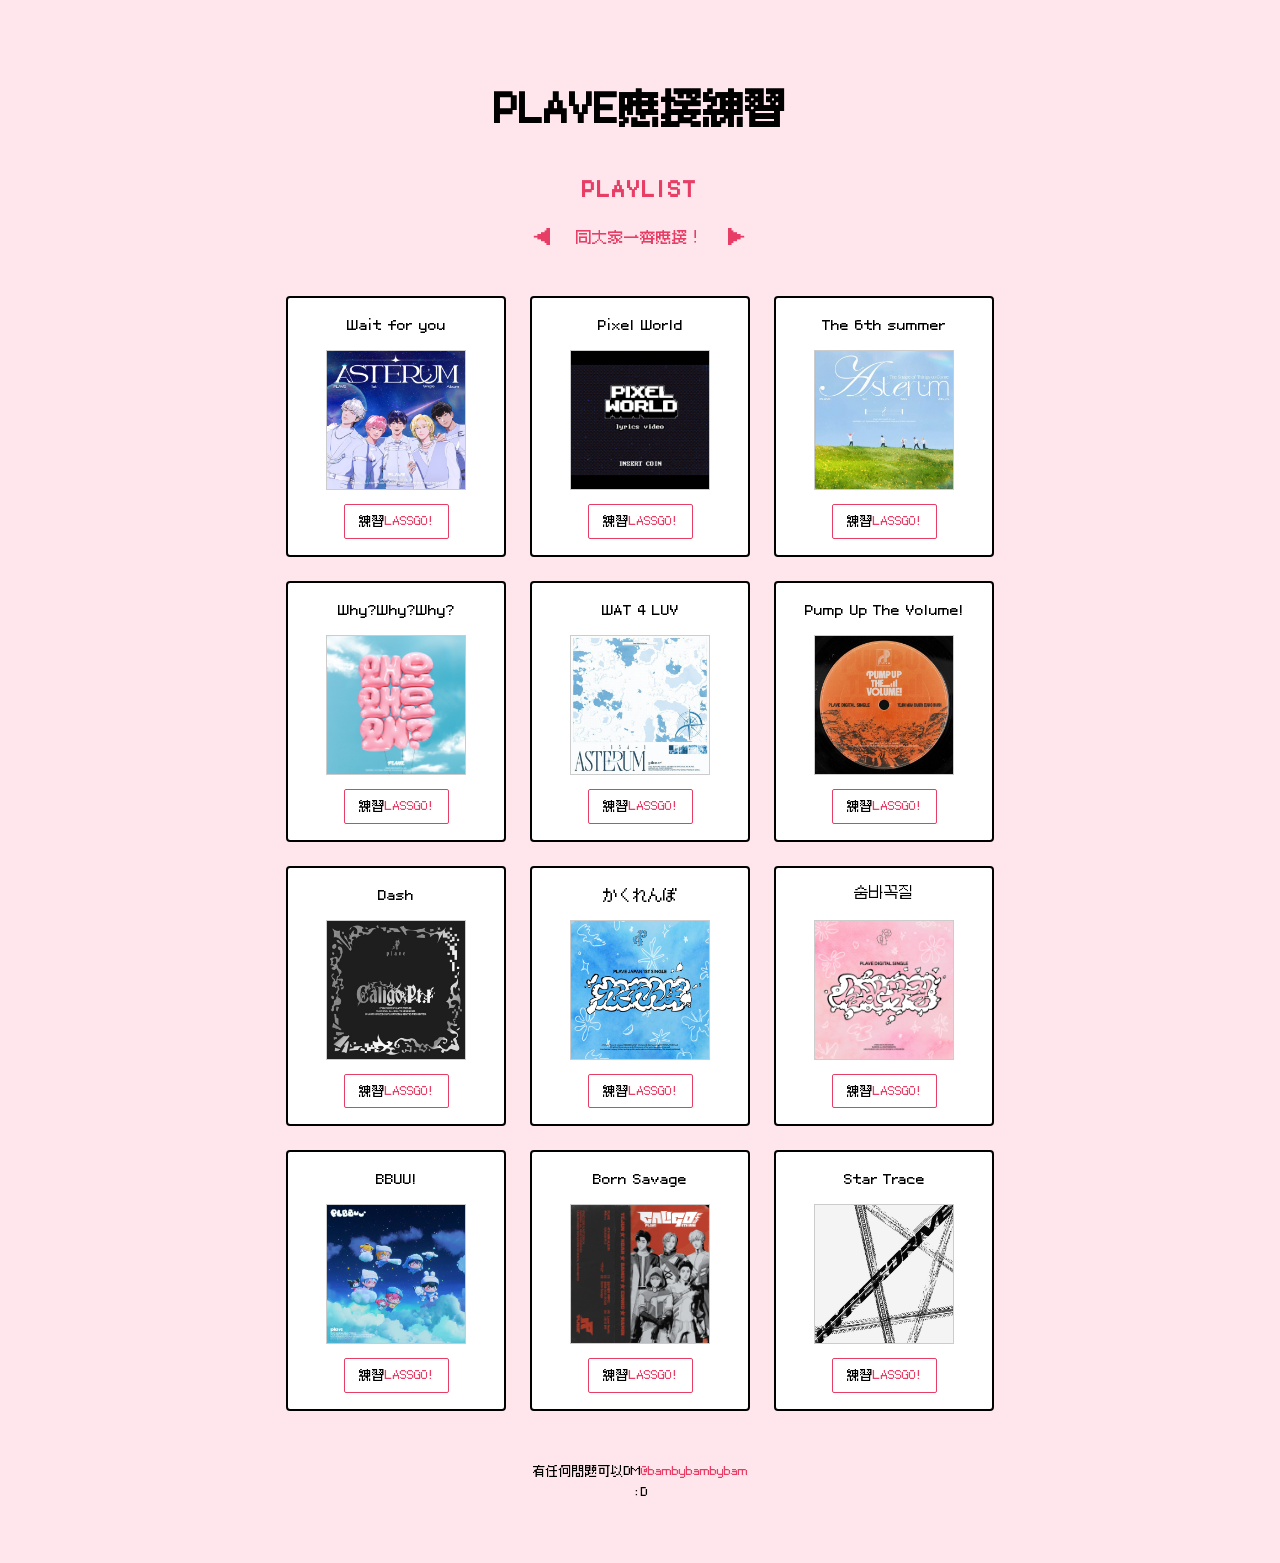
<file: index.html>
<!DOCTYPE html>
<html lang="zh-Hant">
<head>
  <meta charset="UTF-8">
  <meta name="viewport" content="width=device-width, initial-scale=1.0">
  <meta name="theme-color" content="#f8f6fc">

  <title> PLAVE應援練習 </title>

  <link rel="stylesheet" href="style.css">

  <!--
    YouTube IFrame API 由 script.js 動態載入。
    這樣可以確保 API 載入時，回呼函式已準備好。
  -->
  <script src="script.js" defer></script>
</head>

<body>
  <div class="app">

    <!-- =========================
         共用頁首
         ========================= -->
    <header class="header">
      <a href="#" id="home-logo" class="brand">
        <span class="brand-icon">♫</span>
        <span>LYRICS<span class="brand-accent"> CLUB</span></span>
      </a>

      <span class="header-tag"> </span>
    </header>

    <main>

     <!-- =========================
     頁面一：歌曲列表
     ========================= -->
  <section id="home-page">

  <h1 class="main-title">PLAVE應援練習</h1>

  <h2 class="playlist-title">PLAYLIST</h2>

  <div class="version-switcher">
    <button id="version-prev" type="button">◀</button>
    <span id="version-label">同大家一齊應援！</span>
    <button id="version-next" type="button">▶</button>
  </div>

  <!-- JavaScript 會根據 SONGS 陣列自動產生歌曲卡片 -->
  <div id="song-list" class="song-grid"></div>

  <footer class="site-footer">
    有任何問題可以DM<span class="highlight">@bambybambybam</span><br>
    :D
  </footer>

  </section>

      <!-- =========================
           頁面二：同步歌詞播放器
           預設隱藏
           ========================= -->
      <section id="player-page" hidden>

        <!-- 返回按鈕 -->
        <button id="back-to-list" class="back-button" type="button">
          <span aria-hidden="true">←</span>
          返回歌曲列表
        </button>

        <!-- 播放頁標題 -->
        <section class="intro player-intro">
          <p class="eyebrow">NOW PRACTICING ✦</p>
          <h1 id="current-song-title">歌曲名稱</h1>
          <p id="current-song-subtitle" class="intro-text">
            普通版 · 應援練習
          </p>
        </section>

        <!-- YouTube 播放器 -->
        <section class="card player-card">
          <div class="section-heading">
            <div>
              <span class="section-number">01 / PLAYER</span>
              <h2>影片播放</h2>
            </div>

            <span id="player-badge" class="version-badge">
              普通版
            </span>
          </div>

          <!-- 方便切換影片或更新影片 ID -->
          <form id="video-form" class="video-form">
            <label for="video-url">YouTube 影片網址 / ID</label>

            <div class="input-row">
              <input
                id="video-url"
                type="text"
                placeholder="輸入 YouTube 網址或影片 ID"
                autocomplete="url"
                required
              >

              <button type="submit" class="primary-button">
                載入影片
              </button>
            </div>
          </form>

          <!-- YouTube API 會在此建立 iframe -->
          <div class="video-frame">
            <div id="youtube-player"></div>
          </div>

          <p id="player-status" class="status-text" role="status">
            正在準備播放器……
          </p>

          <!-- 播放控制 -->
          <div class="playback-row">
            <button
              id="back-button"
              class="control-button"
              type="button"
              aria-label="倒退五秒"
            >−5s</button>

            <button
              id="play-button"
              class="play-button"
              type="button"
              aria-label="播放或暫停"
            >▶</button>

            <button
              id="forward-button"
              class="control-button"
              type="button"
              aria-label="前進五秒"
            >+5s</button>

            <span id="time-display" class="time-display">
              00:00 / 00:00
            </span>
          </div>

          <input
            id="seek-bar"
            class="seek-bar"
            type="range"
            min="0"
            max="1000"
            value="0"
            step="1"
            aria-label="影片播放進度"
          >
        </section>


        <!-- 歌詞面板 -->
        <section class="card lyrics-card">
          <div class="section-heading">
            <div>
              <span class="section-number">02 / LYRICS</span>
              <h2>同步歌詞</h2>
            </div>

            <span id="lyrics-count" class="count-badge">
              0 LINES
            </span>
          </div>

          <!-- 歌曲資訊 -->
          <div class="song-info">
            <div class="song-art" aria-hidden="true">♪</div>

            <div class="song-details">
              <h3 id="lyrics-song-title">歌曲名稱</h3>
              <p id="lyrics-song-subtitle">應援練習</p>
            </div>

            <span class="sync-indicator">
              <span class="sync-dot"></span>
              SYNC
            </span>
          </div>

          <!-- 歌詞工具 -->
          <div class="lyrics-tools">
            <label for="lrc-file" class="upload-button">
              <span aria-hidden="true">↑</span>
              匯入 LRC 歌詞
            </label>

            <input
              id="lrc-file"
              type="file"
              accept=".lrc,text/plain"
              hidden
            >

            <button
              id="restore-song-lyrics"
              type="button"
              class="text-button"
            >
              恢復歌曲歌詞
            </button>
          </div>

          <p id="lyrics-status" class="status-text" role="status">
            已載入歌曲歌詞。
          </p>

          <!-- 歌詞由 JavaScript 動態建立 -->
          <div
            id="lyrics-list"
            class="lyrics-list"
            aria-label="同步歌詞列表"
          ></div>

          <p class="lyrics-hint">
            ✦ 點擊歌詞即可跳到對應的影片時間
          </p>
        </section>

      </section>

    </main>

    <footer class="footer">
      <p>MADE FOR EVERY FAN ♡</p>
      <p>請替換範例歌曲資料及影片 ID，設定自己的歌詞。</p>
    </footer>

  </div>
</body>
</html>
</file>
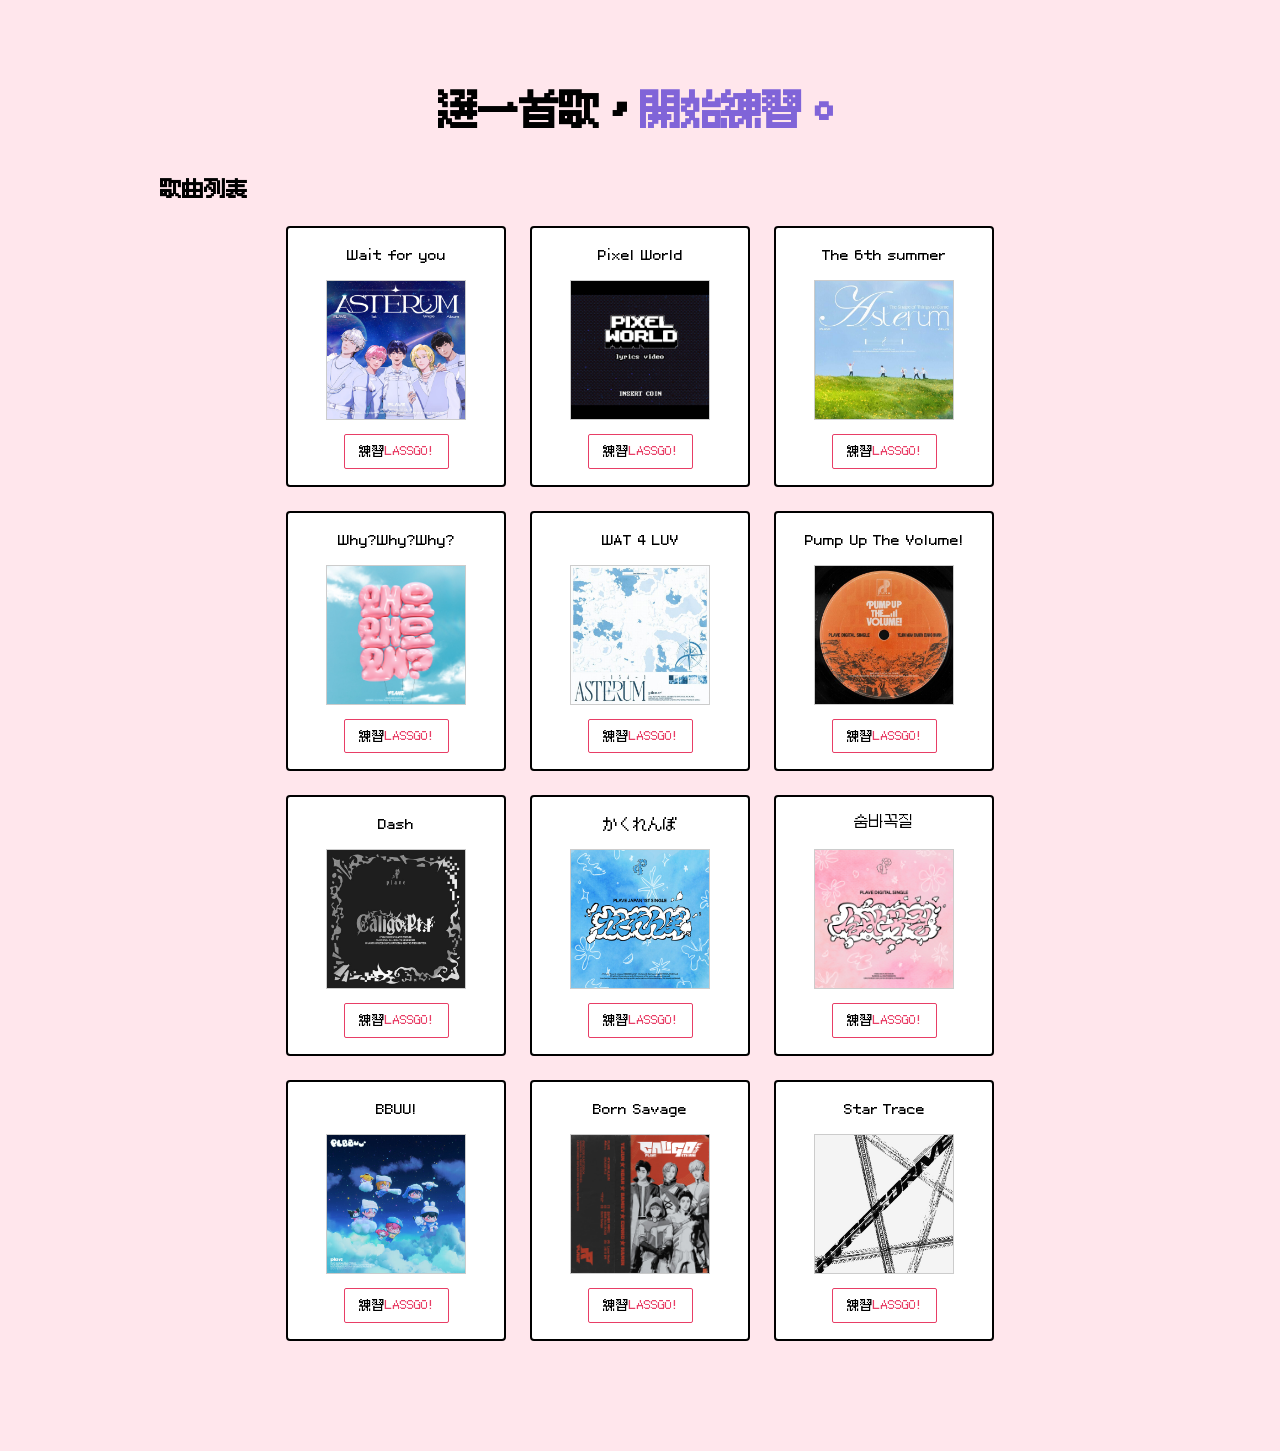
<file: 1index.html>
<!DOCTYPE html>
<html lang="zh-Hant">
<head>
  <meta charset="UTF-8">
  <meta name="viewport" content="width=device-width, initial-scale=1.0">
  <meta name="theme-color" content="#f8f6fc">

  <title>LYRICS CLUB｜K-pop 應援練習室</title>

  <link rel="stylesheet" href="style.css">

  <!--
    YouTube IFrame API 由 script.js 動態載入。
    這樣可以確保 API 載入時，回呼函式已準備好。
  -->
  <script src="script.js" defer></script>
</head>

<body>
  <div class="app">

    <!-- =========================
         共用頁首
         ========================= -->
    <header class="header">
      <a href="#" id="home-logo" class="brand">
        <span class="brand-icon">♫</span>
        <span>LYRICS<span class="brand-accent"> CLUB</span></span>
      </a>

      <span class="header-tag">K-POP FAN PROJECT</span>
    </header>

    <main>

      <!-- =========================
           頁面一：歌曲列表
           ========================= -->
      <section id="home-page">

        <section class="intro">
          <p class="eyebrow">SING IT TOGETHER ✦</p>
          <h1>選一首歌，<span>開始練習。</span></h1>
          <p class="intro-text">
            選擇普通版或進階版，跟著同步歌詞練習應援。
          </p>
        </section>

        <!-- 歌曲總數與說明 -->
        <div class="list-toolbar">
          <div>
            <span class="section-number">YOUR PLAYLIST</span>
            <h2>歌曲列表</h2>
          </div>

          <span id="song-total" class="count-badge">12 SONGS</span>
        </div>

        <!--
          JavaScript 會根據 SONGS 陣列，
          自動產生 12 張歌曲卡片。
        -->
        <div id="song-list" class="song-grid"></div>

        <p class="list-note">
          ✦ 選擇版本即可進入同步歌詞播放器
        </p>
      </section>


      <!-- =========================
           頁面二：同步歌詞播放器
           預設隱藏
           ========================= -->
      <section id="player-page" hidden>

        <!-- 返回按鈕 -->
        <button id="back-to-list" class="back-button" type="button">
          <span aria-hidden="true">←</span>
          返回歌曲列表
        </button>

        <!-- 播放頁標題 -->
        <section class="intro player-intro">
          <p class="eyebrow">NOW PRACTICING ✦</p>
          <h1 id="current-song-title">歌曲名稱</h1>
          <p id="current-song-subtitle" class="intro-text">
            普通版 · 應援練習
          </p>
        </section>

        <!-- YouTube 播放器 -->
        <section class="card player-card">
          <div class="section-heading">
            <div>
              <span class="section-number">01 / PLAYER</span>
              <h2>影片播放</h2>
            </div>

            <span id="player-badge" class="version-badge">
              普通版
            </span>
          </div>

          <!-- 方便切換影片或更新影片 ID -->
          <form id="video-form" class="video-form">
            <label for="video-url">YouTube 影片網址 / ID</label>

            <div class="input-row">
              <input
                id="video-url"
                type="text"
                placeholder="輸入 YouTube 網址或影片 ID"
                autocomplete="url"
                required
              >

              <button type="submit" class="primary-button">
                載入影片
              </button>
            </div>
          </form>

          <!-- YouTube API 會在此建立 iframe -->
          <div class="video-frame">
            <div id="youtube-player"></div>
          </div>

          <p id="player-status" class="status-text" role="status">
            正在準備播放器……
          </p>

          <!-- 播放控制 -->
          <div class="playback-row">
            <button
              id="back-button"
              class="control-button"
              type="button"
              aria-label="倒退五秒"
            >−5s</button>

            <button
              id="play-button"
              class="play-button"
              type="button"
              aria-label="播放或暫停"
            >▶</button>

            <button
              id="forward-button"
              class="control-button"
              type="button"
              aria-label="前進五秒"
            >+5s</button>

            <span id="time-display" class="time-display">
              00:00 / 00:00
            </span>
          </div>

          <input
            id="seek-bar"
            class="seek-bar"
            type="range"
            min="0"
            max="1000"
            value="0"
            step="1"
            aria-label="影片播放進度"
          >
        </section>


        <!-- 歌詞面板 -->
        <section class="card lyrics-card">
          <div class="section-heading">
            <div>
              <span class="section-number">02 / LYRICS</span>
              <h2>同步歌詞</h2>
            </div>

            <span id="lyrics-count" class="count-badge">
              0 LINES
            </span>
          </div>

          <!-- 歌曲資訊 -->
          <div class="song-info">
            <div class="song-art" aria-hidden="true">♪</div>

            <div class="song-details">
              <h3 id="lyrics-song-title">歌曲名稱</h3>
              <p id="lyrics-song-subtitle">應援練習</p>
            </div>

            <span class="sync-indicator">
              <span class="sync-dot"></span>
              SYNC
            </span>
          </div>

          <!-- 歌詞工具 -->
          <div class="lyrics-tools">
            <label for="lrc-file" class="upload-button">
              <span aria-hidden="true">↑</span>
              匯入 LRC 歌詞
            </label>

            <input
              id="lrc-file"
              type="file"
              accept=".lrc,text/plain"
              hidden
            >

            <button
              id="restore-song-lyrics"
              type="button"
              class="text-button"
            >
              恢復歌曲歌詞
            </button>
          </div>

          <p id="lyrics-status" class="status-text" role="status">
            已載入歌曲歌詞。
          </p>

          <!-- 歌詞由 JavaScript 動態建立 -->
          <div
            id="lyrics-list"
            class="lyrics-list"
            aria-label="同步歌詞列表"
          ></div>

          <p class="lyrics-hint">
            ✦ 點擊歌詞即可跳到對應的影片時間
          </p>
        </section>

      </section>

    </main>

    <footer class="footer">
      <p>MADE FOR EVERY FAN ♡</p>
      <p>請替換範例歌曲資料及影片 ID，設定自己的歌詞。</p>
    </footer>

  </div>
</body>
</html>
</file>
<file: style.css>
@font-face {
  font-family: "BoutiqueBitmap";
  src: url("BoutiqueBitmap9x9HK_1.93.ttf") format("truetype");
  font-weight: normal;
  font-style: normal;
  font-display: swap;
}

@font-face {
  font-family: "Galmuri11";
  src: url("Galmuri11.woff2") format("woff2");
  font-weight: normal;
  font-style: normal;
  font-display: swap;
}

body, .lyric-line, .lyric-word, button, h1, h2, h3, input {
  font-family: "BoutiqueBitmap", "Galmuri11", "Noto Sans TC", "Microsoft JhengHei", sans-serif;
}

}

body, .lyric-line, button, h1, h2, h3, .lyric-word {
  font-family: "JingPinDot", "Noto Sans TC", sans-serif;
}


* {
  box-sizing: border-box;
}

:root {
  --bg: #f8f6fc;
  --surface: #ffffff;
  --text: #28243b;
  --muted: #8d879f;
  --primary: #8064d8;
  --primary-dark: #6d50c7;
  --primary-light: #eee8ff;
  --pink: #e78eb5;
  --pink-light: #fff0f6;
  --border: #eeeaf5;
  --radius: 21px;
  --shadow: 0 12px 40px rgba(66, 45, 115, 0.06);
}

[hidden] {
  display: none !important;
}

html {
  scroll-behavior: smooth;
}

body {
  margin: 0;
  background:
    radial-gradient(
      circle at 85% 5%,
      rgba(232, 216, 255, 0.45),
      transparent 27rem
    ),
    var(--bg);

  color: var(--text);
  font-family:
    -apple-system,
    BlinkMacSystemFont,
    "Segoe UI",
    "Noto Sans TC",
    "Microsoft JhengHei",
    sans-serif;

  line-height: 1.6;
}

button,
input {
  font: inherit;
}

button {
  cursor: pointer;
}

button:disabled {
  cursor: not-allowed;
  opacity: 0.5;
}

button:focus-visible,
input:focus-visible,
a:focus-visible,
.upload-button:focus-within {
  outline: 3px solid rgba(128, 100, 216, 0.35);
  outline-offset: 3px;
}

.app {
  width: min(100% - 40px, 1000px);
  margin: 0 auto;
}

/* =========================================
   頁首
   ========================================= */

.header {
  min-height: 80px;
  display: flex;
  align-items: center;
  justify-content: space-between;
  gap: 12px;
  border-bottom: 1px solid rgba(128, 100, 216, 0.1);
}

.brand {
  display: inline-flex;
  align-items: center;
  gap: 10px;
  color: var(--text);
  font-size: 17px;
  font-weight: 850;
  letter-spacing: 1.2px;
  text-decoration: none;
}

.brand-icon {
  display: grid;
  place-items: center;
  width: 36px;
  height: 36px;
  color: white;
  background: var(--primary);
  border-radius: 12px;
  font-size: 22px;
}

.brand-accent {
  color: var(--primary);
}

.header-tag {
  color: var(--muted);
  font-size: 10px;
  letter-spacing: 1.5px;
  font-weight: 750;
}

/* =========================================
   標題
   ========================================= */

.intro {
  padding: 43px 0 30px;
}

.eyebrow,
.section-number {
  color: var(--primary);
  font-size: 10px;
  letter-spacing: 2px;
  font-weight: 850;
}

.eyebrow {
  margin: 0 0 10px;
}

.intro h1 {
  margin: 0;
  font-size: clamp(28px, 5vw, 42px);
  line-height: 1.3;
  letter-spacing: -1.5px;
  overflow-wrap: anywhere;
}

.intro h1 span {
  color: var(--primary);
}

.intro-text {
  margin: 13px 0 0;
  color: var(--muted);
  font-size: 14px;
}

/* =========================================
   歌曲列表工具列
   ========================================= */

.list-toolbar {
  display: flex;
  align-items: center;
  justify-content: space-between;
  gap: 15px;
  margin-bottom: 20px;
}

.list-toolbar h2 {
  margin: 3px 0 0;
  font-size: 22px;
}

.count-badge {
  display: inline-flex;
  align-items: center;
  justify-content: center;
  padding: 6px 11px;
  border-radius: 20px;
  color: var(--primary);
  background: var(--primary-light);
  font-size: 10px;
  letter-spacing: 0.5px;
  font-weight: 850;
  white-space: nowrap;
}

/* =========================================
   首頁：歌曲卡片
   ========================================= */

.song-grid {
  display: grid;
  grid-template-columns: repeat(3, minmax(0, 1fr));
  gap: 18px;
}

.song-card {
  position: relative;
  display: flex;
  flex-direction: column;
  min-width: 0;
  padding: 19px;
  background: var(--surface);
  border: 1px solid rgba(128, 100, 216, 0.09);
  border-radius: var(--radius);
  box-shadow: var(--shadow);
  transition:
    transform 0.2s,
    box-shadow 0.2s,
    border-color 0.2s;
}

.song-card:hover {
  transform: translateY(-3px);
  border-color: #ded3fb;
  box-shadow: 0 17px 42px rgba(66, 45, 115, 0.1);
}

.song-card-top {
  display: flex;
  align-items: center;
  justify-content: space-between;
  gap: 8px;
}

.song-number {
  color: #b6adca;
  font-size: 11px;
  letter-spacing: 1px;
  font-weight: 850;
}

.song-symbol {
  display: grid;
  place-items: center;
  width: 38px;
  height: 38px;
  border-radius: 12px;
  background: linear-gradient(135deg, #c4b0ff, #f7b7d2);
  color: white;
  font-size: 21px;
}

.song-card h3 {
  margin: 16px 0 5px;
  font-size: 17px;
  line-height: 1.5;
  overflow-wrap: anywhere;
}

.song-description {
  min-height: 38px;
  margin: 0 0 18px;
  color: var(--muted);
  font-size: 11px;
}

/* 每張卡片的兩個版本按鈕 */
.version-buttons {
  display: grid;
  grid-template-columns: 1fr 1fr;
  gap: 9px;
  margin-top: auto;
}

.version-button {
  display: flex;
  align-items: center;
  justify-content: center;
  gap: 5px;
  min-width: 0;
  padding: 10px 5px;
  border: 1px solid transparent;
  border-radius: 11px;
  font-size: 12px;
  font-weight: 800;
  transition:
    transform 0.15s,
    background 0.15s;
}

.version-button:hover {
  transform: translateY(-1px);
}

.version-button.normal {
  color: var(--primary);
  background: var(--primary-light);
}

.version-button.normal:hover {
  background: #e3d9ff;
}

.version-button.advanced {
  color: #bc5487;
  background: var(--pink-light);
}

.version-button.advanced:hover {
  background: #ffe2ee;
}

.list-note {
  margin: 22px 0 0;
  text-align: center;
  color: var(--muted);
  font-size: 11px;
}

/* =========================================
   共用卡片與區塊標題
   ========================================= */

.card {
  margin-bottom: 22px;
  padding: 26px;
  background: var(--surface);
  border: 1px solid rgba(128, 100, 216, 0.07);
  border-radius: var(--radius);
  box-shadow: var(--shadow);
}

.section-heading {
  display: flex;
  align-items: center;
  justify-content: space-between;
  gap: 15px;
  margin-bottom: 22px;
}

.section-heading h2 {
  margin: 3px 0 0;
  font-size: 20px;
  letter-spacing: -0.5px;
}

.version-badge {
  padding: 6px 12px;
  border-radius: 20px;
  color: var(--primary);
  background: var(--primary-light);
  font-size: 11px;
  font-weight: 800;
  white-space: nowrap;
}

.version-badge.advanced {
  color: #bc5487;
  background: var(--pink-light);
}

/* =========================================
   播放頁返回按鈕
   ========================================= */

.back-button {
  display: inline-flex;
  align-items: center;
  gap: 9px;
  margin-top: 24px;
  padding: 9px 13px;
  border: 1px solid var(--border);
  border-radius: 11px;
  color: var(--text);
  background: white;
  font-size: 12px;
  font-weight: 750;
}

.back-button:hover {
  color: var(--primary);
  border-color: #d9cdf8;
}

.player-intro {
  padding-top: 25px;
}

/* =========================================
   YouTube 播放器
   ========================================= */

.video-form {
  margin-bottom: 20px;
}

.video-form label {
  display: block;
  margin-bottom: 8px;
  color: var(--muted);
  font-size: 12px;
  font-weight: 700;
}

.input-row {
  display: flex;
  gap: 10px;
}

.input-row input {
  min-width: 0;
  flex: 1;
  padding: 12px 14px;
  border: 1px solid var(--border);
  border-radius: 12px;
  background: #fcfbfe;
  color: var(--text);
  font-size: 13px;
}

.input-row input:focus {
  border-color: var(--primary);
  outline: none;
}

.primary-button {
  padding: 11px 17px;
  border: none;
  border-radius: 12px;
  background: var(--primary);
  color: white;
  font-size: 13px;
  font-weight: 750;
  white-space: nowrap;
}

.primary-button:hover {
  background: var(--primary-dark);
}

.video-frame {
  position: relative;
  width: 100%;
  aspect-ratio: 16 / 9;
  overflow: hidden;
  background: #171522;
  border-radius: 15px;
}

#youtube-player {
  position: absolute;
  inset: 0;
  width: 100%;
  height: 100%;
}

#youtube-player iframe {
  width: 100%;
  height: 100%;
  border: 0;
}

.status-text {
  margin: 9px 0 0;
  color: var(--muted);
  font-size: 11px;
  overflow-wrap: anywhere;
}

/* 播放控制 */
.playback-row {
  display: flex;
  align-items: center;
  justify-content: center;
  gap: 15px;
  margin-top: 20px;
}

.control-button,
.play-button {
  display: grid;
  place-items: center;
  flex-shrink: 0;
  border: none;
  transition: transform 0.15s, background 0.15s;
}

.control-button {
  width: 40px;
  height: 40px;
  border-radius: 13px;
  color: var(--text);
  background: #f4f1fa;
  font-size: 12px;
  font-weight: 800;
}

.control-button:hover {
  background: var(--primary-light);
}

.play-button {
  width: 49px;
  height: 49px;
  border-radius: 17px;
  background: var(--primary);
  color: white;
  font-size: 17px;
}

.play-button:hover {
  transform: scale(1.05);
}

.time-display {
  min-width: 100px;
  color: var(--muted);
  text-align: right;
  font-size: 11px;
  font-variant-numeric: tabular-nums;
}

.seek-bar {
  display: block;
  width: 100%;
  height: 5px;
  margin: 15px 0 0;
  accent-color: var(--primary);
  cursor: pointer;
}

/* =========================================
   歌曲資訊
   ========================================= */

.song-info {
  display: flex;
  align-items: center;
  gap: 13px;
  padding: 15px;
  background: #faf8ff;
  border: 1px solid #f0ebfb;
  border-radius: 15px;
}

.song-art {
  display: grid;
  place-items: center;
  width: 47px;
  height: 47px;
  flex-shrink: 0;
  border-radius: 13px;
  background: linear-gradient(135deg, #c3a7ff, #f7b6d0);
  color: white;
  font-size: 25px;
}

.song-details {
  flex: 1;
  min-width: 0;
}

.song-details h3 {
  margin: 0;
  font-size: 14px;
  overflow-wrap: anywhere;
}

.song-details p {
  margin: 2px 0 0;
  color: var(--muted);
  font-size: 11px;
}

.sync-indicator {
  display: flex;
  align-items: center;
  gap: 6px;
  color: var(--primary);
  font-size: 9px;
  letter-spacing: 1px;
  font-weight: 850;
}

.sync-dot {
  width: 6px;
  height: 6px;
  background: #9c80ef;
  border-radius: 50%;
  box-shadow: 0 0 0 4px #ece4ff;
}

/* =========================================
   歌詞工具列與歌詞列表
   ========================================= */

.lyrics-tools {
  display: flex;
  align-items: center;
  justify-content: space-between;
  gap: 12px;
  margin: 19px 0 5px;
}

.upload-button {
  display: inline-flex;
  align-items: center;
  gap: 8px;
  padding: 9px 13px;
  border: 1px dashed #c9b8f5;
  border-radius: 11px;
  color: var(--primary);
  background: #fcfaff;
  font-size: 12px;
  font-weight: 750;
  cursor: pointer;
}

.upload-button:hover {
  background: var(--primary-light);
}

.text-button {
  border: none;
  padding: 8px 0;
  color: var(--muted);
  background: transparent;
  font-size: 11px;
}

.text-button:hover {
  color: var(--primary);
}

.lyrics-list {
  position: relative;
  max-height: 430px;
  min-height: 180px;
  margin-top: 13px;
  padding: 45px 4px;
  overflow-y: auto;
  overscroll-behavior: contain;
  scroll-behavior: smooth;
  scrollbar-width: thin;
  scrollbar-color: #ddd2f8 transparent;
}

.lyric-line {
  display: block;
  width: 100%;
  padding: 11px 12px;
  margin: 3px 0;
  border: none;
  border-radius: 12px;
  background: transparent;
  color: #a29caf;
  text-align: center;
  font-size: clamp(14px, 2.7vw, 17px);
  font-weight: 550;
  line-height: 1.7;
  overflow-wrap: anywhere;
  white-space: pre-line !important;
  transition:
    color 0.2s,
    background 0.2s,
    transform 0.2s;
}

.lyric-line:hover {
  background: #faf8ff;
  color: var(--primary);
}

.lyric-line.active {
  background: linear-gradient(
    90deg,
    rgba(239, 232, 255, 0.15),
    rgba(239, 232, 255, 0.85),
    rgba(239, 232, 255, 0.15)
  );
  color: #7253ce;
  font-size: clamp(16px, 3vw, 20px);
  font-weight: 850;
  transform: scale(1.015);
}

.lyric-line.past {
  color: #c2bdcd;
}

.lyric-time {
  display: block;
  margin-top: 2px;
  color: #aaa2bc;
  font-size: 9px;
  font-weight: 600;
  letter-spacing: 0.5px;
}

.lyric-line.active .lyric-time {
  color: #967ee0;
}

.lyrics-hint {
  margin: 12px 0 0;
  color: #a39aae;
  text-align: center;
  font-size: 10px;
}

.lyric-word,
.lyric-line {
  white-space: pre-wrap;
}


/* =========================================
   頁尾
   ========================================= */

.footer {
  padding: 28px 0 35px;
  text-align: center;
  color: #aaa4b7;
  font-size: 10px;
}

.footer p {
  margin: 4px 0;
}

.footer p:first-child {
  font-weight: 800;
  letter-spacing: 1.8px;
}

/* =========================================
   平板：每行兩張歌曲卡片
   ========================================= */

@media (max-width: 800px) {
  .song-grid {
    grid-template-columns: repeat(2, minmax(0, 1fr));
    gap: 14px;
  }
}

/* =========================================
   手機：每行一張歌曲卡片
   ========================================= */

@media (max-width: 520px) {
  .app {
    width: calc(100% - 24px);
  }

  .header {
    min-height: 67px;
  }

  .brand {
    font-size: 14px;
  }

  .header-tag {
    max-width: 110px;
    text-align: right;
    font-size: 8px;
    letter-spacing: 0.8px;
  }

  .intro {
    padding: 32px 2px 24px;
  }

  .intro-text {
    font-size: 12px;
  }

  .song-grid {
    grid-template-columns: minmax(0, 1fr);
    gap: 13px;
  }

  .song-card {
    padding: 17px;
  }

  .song-card h3 {
    margin-top: 12px;
  }

  .song-description {
    min-height: 0;
  }

  .card {
    padding: 17px;
    margin-bottom: 15px;
    border-radius: 19px;
  }

  .section-heading {
    margin-bottom: 17px;
  }

  .section-heading h2 {
    font-size: 18px;
  }

  .input-row {
    flex-direction: column;
  }

  .input-row input,
  .primary-button {
    width: 100%;
  }

  .primary-button {
    padding: 12px;
  }

  .playback-row {
    gap: 11px;
  }

  .time-display {
    min-width: 83px;
    font-size: 10px;
  }

  .lyrics-list {
    max-height: 55vh;
    min-height: 170px;
    padding: 35px 0;
  }

  .lyric-line {
    padding: 12px 8px;
  }

  .song-info {
    gap: 10px;
    padding: 12px;
  }

  .song-art {
    width: 40px;
    height: 40px;
  }

  .sync-indicator {
    font-size: 8px;
  }

  .lyrics-tools {
    align-items: center;
  }
}

/* 尊重使用者減少動態效果的偏好 */
@media (prefers-reduced-motion: reduce) {
  *,
  *::before,
  *::after {
    scroll-behavior: auto !important;
    transition-duration: 0.01ms !important;
    animation-duration: 0.01ms !important;
  }
}

/* 讓 segments 的顏色生效 */
.lyric-segment {
  color: var(--lyric-color, #a29caf);
}

/* 可選：讓目前高亮的句子顏色更明顯 */
.lyric-line.active .lyric-segment {
  color: var(--lyric-color, #7253ce);
}

/* 逐字高亮效果 */
.lyric-word {
  transition: color 0.15s, opacity 0.15s;
}

.lyric-word.word-upcoming {
  opacity: 0.45;           /* 還沒唱到的字比較淡 */
}

.lyric-word.word-active {
  opacity: 1;
  font-weight: 800;
  /* 可以再加強，例如加粗或稍微放大 */
  transform: scale(1.05);
}

.lyric-word.word-past {
  opacity: 0.7;            /* 唱過的字稍微暗一點 */
}

/* 讓有顏色的 segment 在 active 時更明顯 */
.lyric-line.active .lyric-segment {
  filter: brightness(1.15);
}

/* 歌詞：保留原本顏色，只加粗正在唸的句子 */
.lyric-line {
  color: inherit;                /* 不覆蓋原本顏色 */
  font-weight: 500;
  transition: font-weight 0.2s, background 0.2s;
}

.lyric-line.active {
  font-weight: 800;              /* 只加粗 */
  background: linear-gradient(90deg, transparent, rgba(255, 255, 255, 0.06), transparent);
  text-shadow: none;
  color: inherit;                /* 保持原本顏色 */
}

.lyric-line.past {
  opacity: 0.55;                 /* 已經過的稍微變淡 */
  color: inherit;
}

/* 單字也不要強制變色 */
.lyric-word.word-active {
  font-weight: 800;
  color: inherit;
  text-shadow: none;
}

.lyric-word.word-past {
  opacity: 0.55;
  color: inherit;
}

.lyric-word.word-upcoming {
  color: inherit;
}

/* ========== 新主頁風格 ========== */
#home-page {
  background: #FFE6EC;
  min-height: 100vh;
  padding: 40px 20px 60px;
  text-align: center;
  color: #000;
}

.main-title {
  font-size: clamp(28px, 6vw, 42px);
  font-weight: 700;
  margin-bottom: 30px;
  color: #000;
}

.playlist-title {
  font-size: 22px;
  color: #E83E66;
  margin-bottom: 12px;
  letter-spacing: 2px;
}

.version-switcher {
  display: flex;
  justify-content: center;
  align-items: center;
  gap: 16px;
  margin-bottom: 40px;
  font-size: 16px;
  color: #E83E66;
}

.version-switcher button {
  background: none;
  border: none;
  color: #E83E66;
  font-size: 18px;
  cursor: pointer;
  padding: 4px 8px;
}

.song-grid {
  display: grid;
  grid-template-columns: repeat(auto-fit, minmax(180px, 220px));
  gap: 24px;
  justify-content: center;
  max-width: 900px;
  margin: 0 auto 50px;
}

.song-card {
  background: #fff;
  border: 2px solid #000;
  border-radius: 4px;
  padding: 16px 12px;
  text-align: center;
  box-shadow: none;
}

.song-card .song-title {
  font-size: 15px;
  margin-bottom: 12px;
  color: #000;
}

.song-card .album-art {
  width: 140px;
  height: 140px;
  background: #f5f5f5;
  border: 1px solid #ccc;
  margin: 0 auto 14px;
  display: flex;
  align-items: center;
  justify-content: center;
  font-size: 14px;
  color: #999;
}

.song-card .start-btn {
  display: inline-block;
  padding: 6px 14px;
  border: 1.5px solid #E83E66;
  background: #fff;
  color: #E83E66;
  font-size: 13px;
  cursor: pointer;
  border-radius: 2px;
}

.song-card .start-btn:hover {
  background: #E83E66;
  color: #fff;
}

.site-footer {
  font-size: 13px;
  color: #000;
  line-height: 1.6;
}

.site-footer .highlight {
  color: #E83E66;
}

* {
  font-family: "BoutiqueBitmap", "Galmuri11", "Noto Sans TC", "Microsoft JhengHei", sans-serif !important;
}

.start-btn .btn-black {
  color: #000;
}

.start-btn .btn-pink {
  color: #E83E66;
}

.song-card {
  display: flex;
  flex-direction: column;
  align-items: center;
  justify-content: space-between;
  height: 100%;
  min-height: 260px; /* 可依實際調整 */
}

.song-card .song-title {
  margin-bottom: 12px;
}

.song-card .album-art {
  margin-bottom: 14px;
}

.song-card .start-btn {
  margin-top: auto; /* 讓按鈕固定在卡片底部 */
}

/* 強制清除紫色背景 */
body,
html,
#home-page,
.hero,
.intro,
.list-toolbar,
main,
.container {
  background: #FFE6EC !important;
  background-color: #FFE6EC !important;
  background-image: none !important;
}

/* 隱藏可能殘留的舊標題 */
.eyebrow,
.intro-text,
.list-note,
.section-number,
.count-badge,
#song-total {
  display: none !important;
}

/* 隱藏最上方的 LYRICS CLUB 和 logo */
.site-header,
.header,
.logo,
.brand,
.nav,
[class*="logo"],
[class*="brand"] {
  display: none !important;
}

/* 隱藏最下方的 MADE FOR EVERY FAN 和說明文字 */
.site-footer:not(.site-footer),
.footer,
.credit,
.made-for,
.list-note,
.intro-text,
p:has(+ .list-note),
.bottom-note {
  display: none !important;
}

/* 更精準隱藏底部文字 */
body > footer,
#home-page + footer,
.main-footer,
.page-footer {
  display: none !important;
}

/* 清除可能的邊界線 */
hr, .divider, .line {
  display: none !important;
}

/* 歌曲卡片 hover */
.song-card {
  transition: transform 0.2s, box-shadow 0.2s, border-color 0.2s;
}

.song-card:hover {
  border-color: #B82649;
  box-shadow: 0 6px 16px rgba(184, 38, 73, 0.25);
  transform: translateY(-3px);
}

/* 練習LASSGO! 按鈕 hover */
.start-btn {
  transition: all 0.2s;
  border: 1.5px solid #E83E66;
}

.start-btn:hover {
  background: #B82649;
  border-color: #B82649;
  color: #fff;
  box-shadow: 0 4px 12px rgba(184, 38, 73, 0.35);
  transform: translateY(-1px);
}

.start-btn:hover .btn-black,
.start-btn:hover .btn-pink {
  color: #fff;
}
</file>
